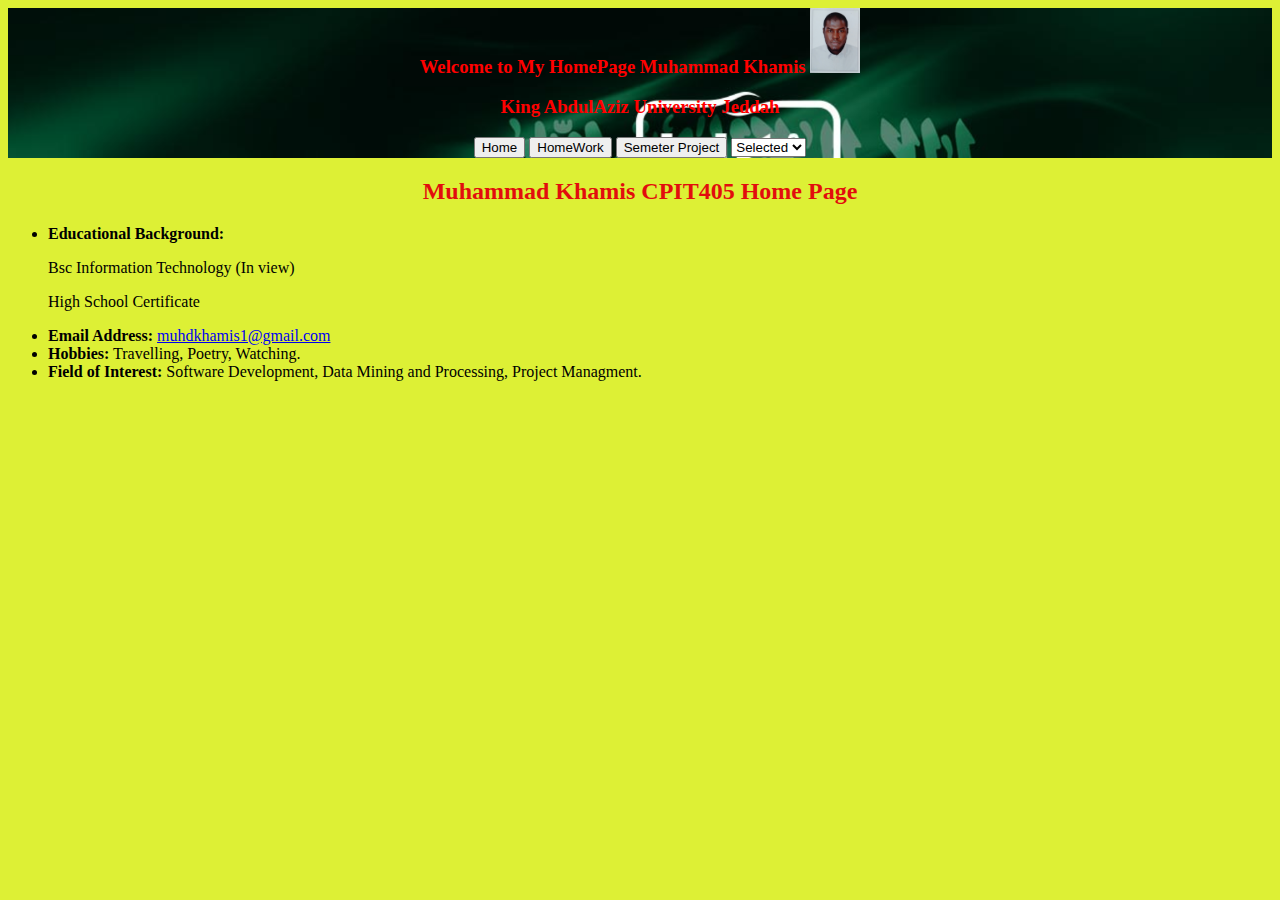
<file: index.html>
<html lang="en">
<head>
    <meta charset="UTF-8">
    <meta name="viewport" content="width=device-width, initial-scale=1.0">
    <title>Khamis HomePage</title>
</head>
<body style="background-size: cover; background-color: rgb(221, 240, 53);" >
    <header>
     
        <div name="mybanner" 
            width="100%" 
            height="150"  style="background-image: url(img/flag.png); background-size: cover; text-align: center;" 
            >
            <h3 style="color: red;">Welcome to My HomePage  Muhammad Khamis
            <img src="img/Khamis Passport.jpg" width="50" >
        </h3>
            <h3 style="color: red;"><strong>King AbdulAziz University Jeddah</strong></h3>

           <a href="index.html" class=""> <input type="button" value="Home" ></a>
            <a href="Homework.html" class=""><input type="button" value="HomeWork"></a>
            <a href="SemesterProject.html"><input  type="button" value="Semeter Project"></a>

            <select name="Courses" id="">
                <option selected>Selected</option>
                <option value="CPIT330">CPIT330</option>
                <option value="CPIT305">CPIT305</option>
                <option value="CPIT440">CPIT440</option>
                <option value="CPIT405">CPIT405</option>
            </select>
        </div>
  </header>

  <div class="homepage" id="homePage" style=" max-width: 100%;">
    <div style="text-align: center; color: rgb(226, 13, 13);" >
        <H2>Muhammad Khamis CPIT405 Home Page</H2>
    </div>  
<ul>
    <li>
        <strong class="">Educational Background:</strong>
    <p>Bsc Information Technology (In view)</p>
    <p>High School Certificate</p>
    </li>
    <li><strong>Email Address:</strong>
    <a href="#" class="">muhdkhamis1@gmail.com</a>
    </li>
    <li>
        <strong>Hobbies:</strong>
        Travelling, Poetry, Watching.
    </li>
    <li>
        <strong>Field of Interest:</strong>
        Software Development, Data Mining and Processing, Project Managment.
    </li>

</ul>

</div>
</body>
</html>


<!-- <body style="background-color: 6b7397;justify-content: center;">

    

</body> -->
</file>
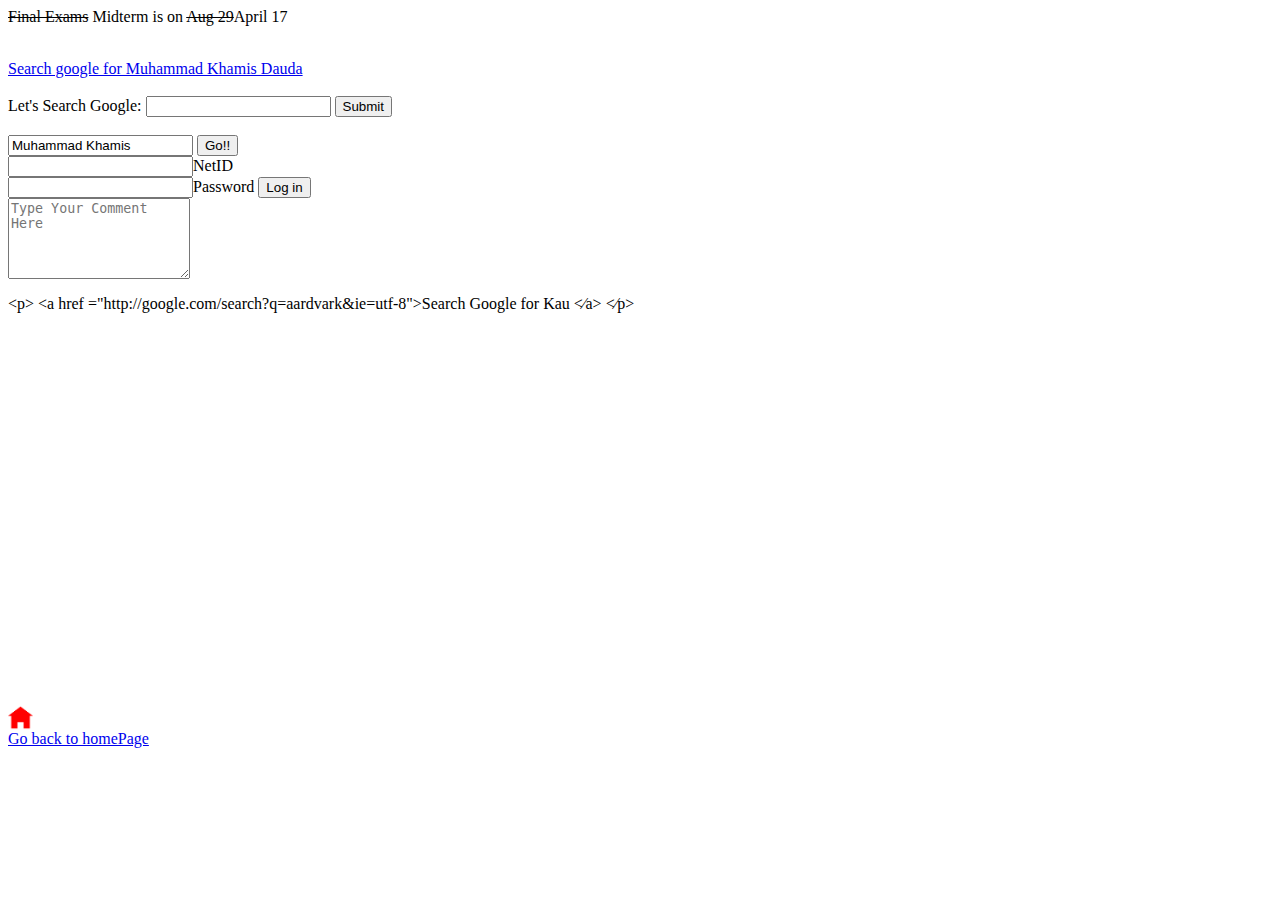
<file: homeAssignmet.html>
<html lang="en">
<head>
    <meta charset="UTF-8">
    <meta name="viewport" content="width=device-width, initial-scale=1.0">
    <title>HomeWork 1</title>
</head>
<body>
    <p><del>Final Exams</del> Midterm is on <del>Aug 29</del>April 17</p>
    <br>
    <a href="https://www.google.com/search?client=firefox-b-d&q=Muhammad+Khamis+Dauda" class="">Search google for Muhammad Khamis Dauda</a>
    <br>
    <br>
    <label for="searchgoogle">Let's Search Google:
        <input type="search" name="searchgoogle" id="">
        <input type="submit" value="Submit">
    </label>
    <br>
    <br>
    <input type="text" name="" id="" value="Muhammad Khamis">
    <input type="submit" value="Go!!">
    <br>
    <input type="text" name="" id="">NetID
    <br>
    <input type="password" name="" id="">Password
    <input type="submit" value="Log in">
    <br>
    <textarea name="comment" id="" cols="20" rows="5" placeholder="Type Your Comment Here"></textarea>

    <p> &lt;p&gt; &lt;a href ="http://google.com/search?q=aardvark&ie=utf-8"&gt;Search Google for Kau &lt;&#8260;a&gt; &lt;&#8260;p&gt;</p>
    
    <iframe width="640" height="360" src="https://www.youtube.com/embed/h4sWFJFge54" 
    frameborder="0" allow="accelerometer; autoplay; clipboard-write; encrypted-media; 
    gyroscope; picture-in-picture" allowfullscreen></iframe>
    
        

        <p><a href="index.html" class="">
        <img src="img/home.png" alt="go back to homepage" height="25px" width="25px">
        <br>
            Go back to homePage
        </a>
        </p>
</body>
</html>
</file>
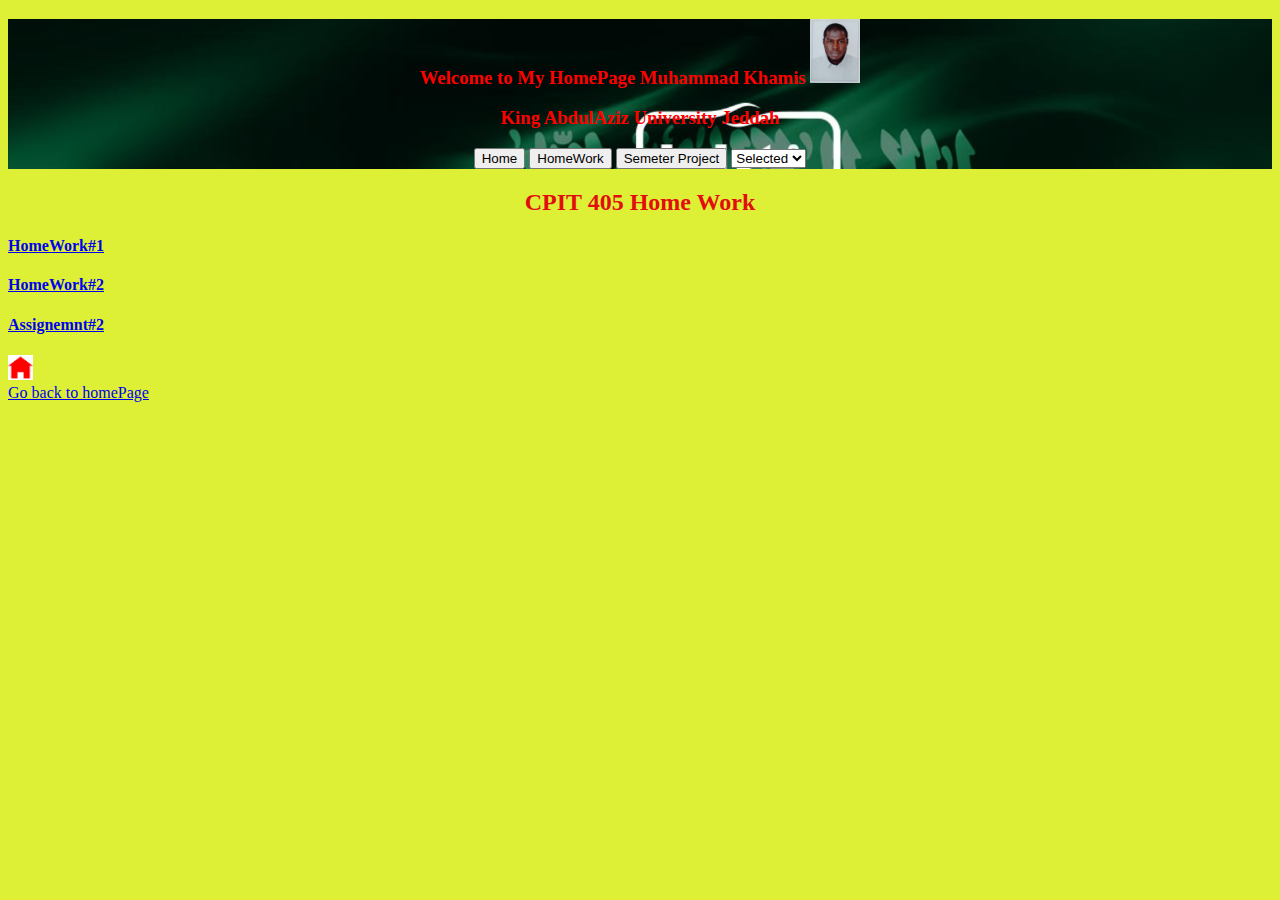
<file: Homework.html>
<!DOCTYPE html>
<html lang="en">
<head>
    <meta charset="UTF-8">
    <meta name="viewport" content="width=device-width, initial-scale=1.0">
    <title>Document</title>
</head>
<body style="background-size: cover; background-color: rgb(221, 240, 53);">
    <header>
     
        <div name="mybanner" 
            width="100%" 
            height="150"  style="background-image: url(img/flag.png); background-size: cover; text-align: center;" 
            >
            <h3 style="color: red;">Welcome to My HomePage  Muhammad Khamis
            <img src="img/Khamis Passport.jpg" width="50" >
        </h3>
            <h3 style="color: red;"><strong>King AbdulAziz University Jeddah</strong></h3>

           <a href="index.html" class=""> <input type="button" value="Home" ></a>
           <a href="Homework.html" class=""><input type="button" value="HomeWork"></a>
            <a href="SemesterProject.html"><input  type="button" value="Semeter Project"></a>
            <select name="Courses" id="">
                <option selected>Selected</option>
                <option value="CPIT330">CPIT330</option>
                <option value="CPIT305">CPIT305</option>
                <option value="CPIT440">CPIT440</option>
                <option value="CPIT405">CPIT405</option>
            </select>
        </div>
  </header>
  
  <div class="homepage" id="homePage" style=" max-width: 100%;">
    <div style="text-align: center; color: rgb(226, 13, 13)">
        <H2>CPIT 405 Home Work</H2>
    </div>  

<h4><a href="homeAssignmet.html" class="">HomeWork#1</a></h4>
<h4><a href="Takehome.html" class="">HomeWork#2</a></h4>
      <h4><a href="kabsa.html">Assignemnt#2</a></h4>
    <p><a href="index.html" class="">
    <img src="img/home.png" alt="go back to homepage" height="25px" width="25px">
    <br>
        Go back to homePage
    </a>
    </p>

</div>
</body>
</html>
</file>
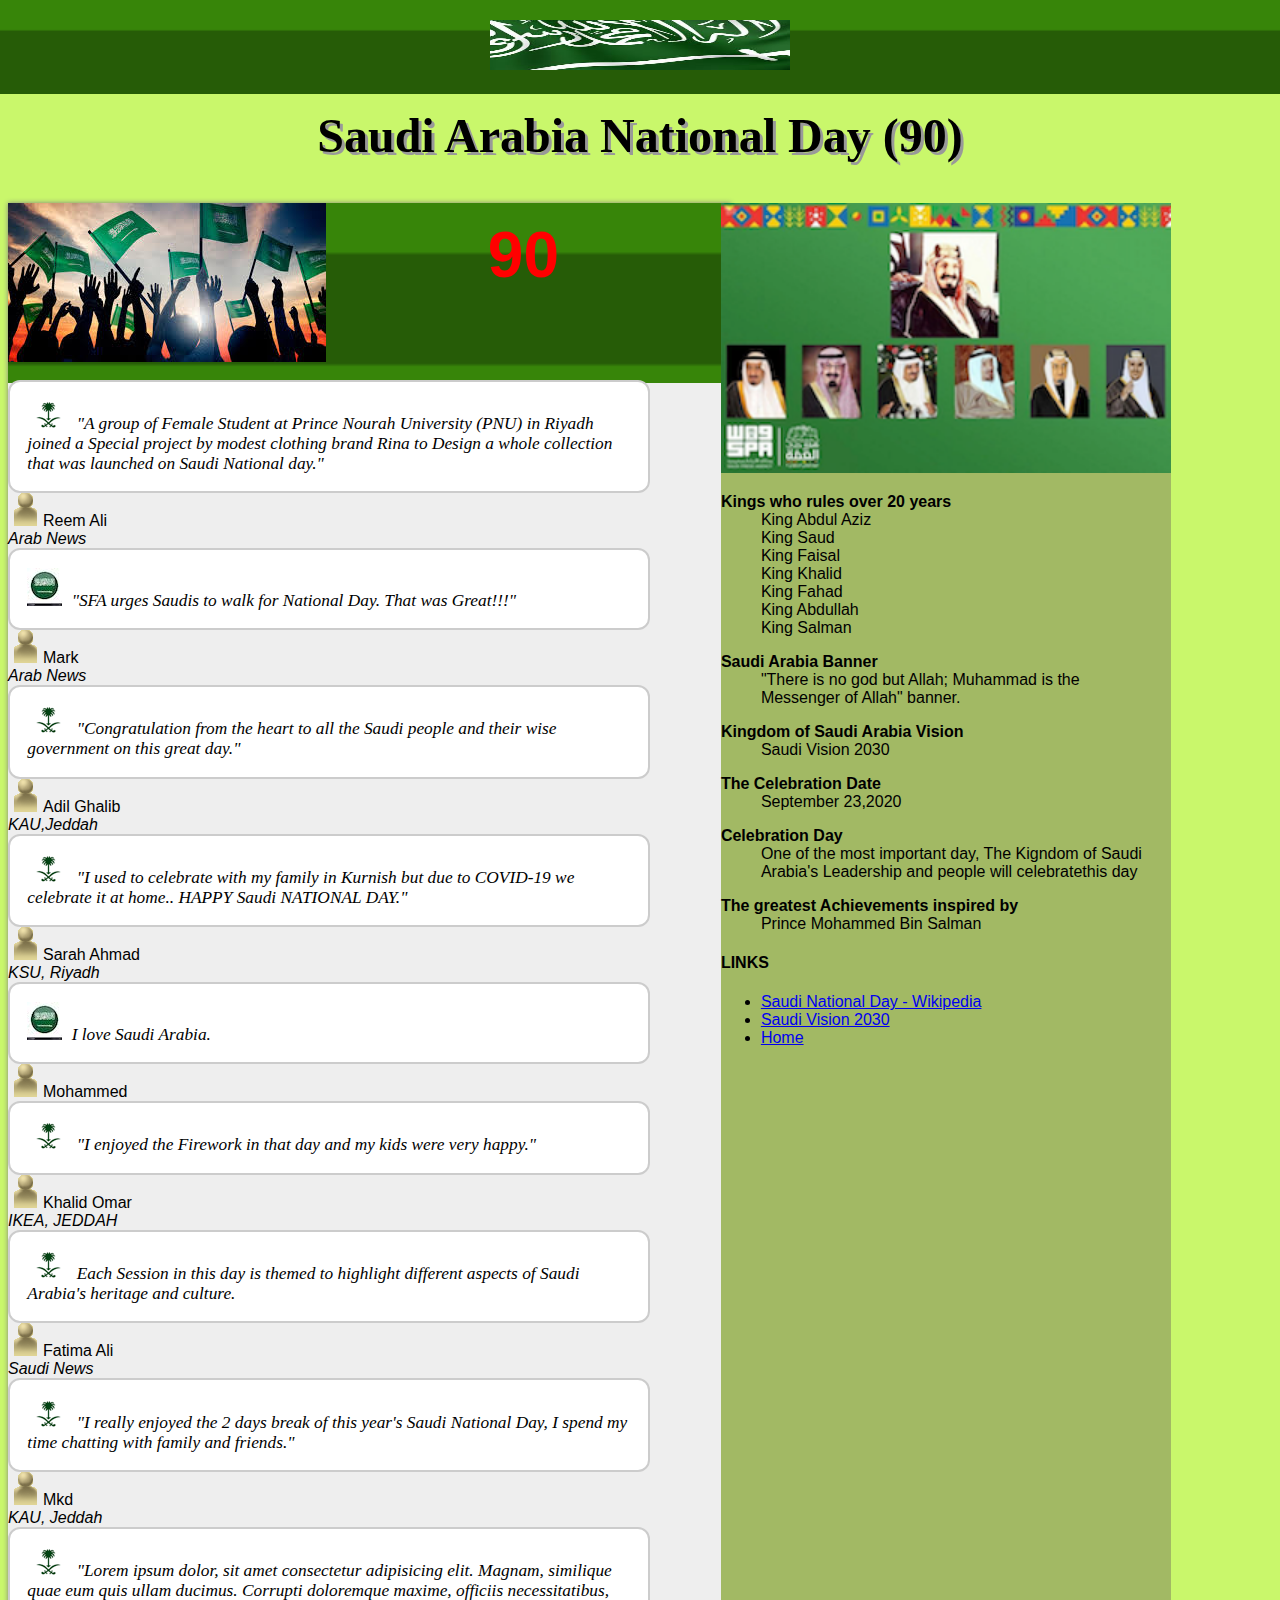
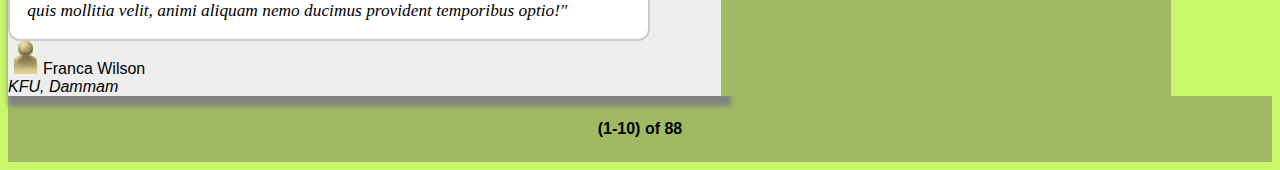
<file: N_day.html>
<!DOCTYPE html>
<html lang="en">
<head>
    <meta charset="UTF-8">
    <meta name="viewport" content="width=device-width, initial-scale=1.0">
    <title>The Saudi National Day</title>
    <link rel="stylesheet" href="style.css">
   
</head>
<body>
    
    <header>
        <img src="img/rancidbanner1.png" alt=""  height="50" width="300">
    </header>

    <div>
    <section class="banner">
        <h2>Saudi Arabia National Day (90)</h2>
    </section>
    </div>
    <main>
        <aside class="flex-class">

            <aside class="flex-nested">
                <div class="flextoleft">
                    <img src="img/freshlarge.png" alt="" >
                   
                </div>
                <div class="number">90</div>
                <br>
                
                <div class="comment">
                    <cite>
                       <img src="img/fresh.gif" alt="">
                       <span>"A group of Female Student at Prince Nourah University
                           (PNU) in Riyadh joined a Special project by modest clothing 
                           brand Rina to Design a whole collection that was launched on Saudi National day."</span>
                    </cite>
               </div>
               <div class="owner">
                <img src="img/critic.gif" alt="">Reem Ali 
                <br>
                <span>Arab News </span>
               </div>

               <div class="comment-rest">
                <cite>
                   <img src="img/rotten.gif" alt="">
                   <span>"SFA urges Saudis to walk for National Day. That was Great!!!"</span>
                </cite>
           </div>
           <div class="owner">
            <img src="img/critic.gif" alt="">Mark
            <br>
            <span>Arab News</span>
           </div>

                    <div class="comment-rest">
                        <cite>
                        <img src="img/fresh.gif" alt="">
                        <span>"Congratulation from the heart to all the Saudi people and their wise
                            government on this great day."
                        </span>
                        </cite>
                </div>
                <div class="owner">
                    <img src="img/critic.gif" alt="">Adil Ghalib
                    <br>
                    <span>KAU,Jeddah</span>
                </div>

                    <div class="comment-rest">
                        <cite>
                        <img src="img/fresh.gif" alt="">
                        <span>"I used to celebrate with my family in Kurnish but due to 
                            COVID-19 we celebrate it at home.. HAPPY Saudi NATIONAL DAY."
                        </span>
                        </cite>
                </div>
                <div class="owner">
                    <img src="img/critic.gif" alt="">Sarah Ahmad
                    <br>
                    <span>KSU, Riyadh</span>
                </div>


                <div class="comment-rest">
                    <cite>
                       <img src="img/rotten.gif" alt="">
                       <span>I love Saudi Arabia.</span>
                    </cite>
               </div>
               <div class="owner">
                <img src="img/critic.gif" alt="">Mohammed
               
               </div>


                        <div class="comment-rest">
                            <cite>
                            <img src="img/fresh.gif" alt="">
                            <span>"I enjoyed the Firework in that day and my kids were very happy."
                            </span>
                            </cite>
                    </div>
                    <div class="owner">
                        <img src="img/critic.gif" alt="">Khalid Omar
                        <br>
                        <span>IKEA, JEDDAH</span>
                    </div>


                    <div class="comment-rest">
                        <cite>
                        <img src="img/fresh.gif" alt="">
                        <span>Each Session in this day is themed to highlight different aspects of 
                            Saudi Arabia's heritage and culture.
                        </span>
                        </cite>
                </div>
                <div class="owner">
                    <img src="img/critic.gif" alt="">Fatima Ali
                    <br>
                    <span>Saudi News</span>
                </div>

                <div class="comment-rest">
                    <cite>
                    <img src="img/fresh.gif" alt="">
                    <span>"I really enjoyed the 2 days break of this year's Saudi National Day,
                        I spend my time chatting with family and friends."
                    </span>
                    </cite>
            </div>
            <div class="owner">
                <img src="img/critic.gif" alt="">Mkd
                <br>
                <span>KAU, Jeddah</span>
            </div>

            <div class="comment-rest">
                <cite>
                <img src="img/fresh.gif" alt="">
                <span>"Lorem ipsum dolor, sit amet consectetur adipisicing elit. 
                    Magnam, similique quae eum quis ullam ducimus. 
                    Corrupti doloremque maxime, officiis necessitatibus, 
                    quis mollitia velit, 
                    animi aliquam nemo ducimus provident temporibus optio!"
                </span>
                </cite>
                </div>
                <div class="owner">
                    <img src="img/critic.gif" alt="">Franca Wilson
                    <br>
                    <span>KFU, Dammam</span>
                </div>
            </aside>
                
               <aside class="flex-second">
                <img src="img/NationalDay.png" alt="" width="450">

                <dl>
                    <dt>Kings who rules over 20 years</dt>
                        <dd>King Abdul Aziz</dd>
                        <dd>King Saud</dd>
                        <dd>King Faisal</dd>
                        <dd>King Khalid</dd>
                        <dd>King Fahad</dd>
                        <dd>King Abdullah</dd>
                        <dd>King Salman</dd>

                </dl>
                <dl>
                    
                    <dt>Saudi Arabia Banner</dt>
                    <dd>"There is no god but Allah; 
                        Muhammad is the <br> Messenger of Allah" banner.</dd>
                </dl>
                <dl>
                    <dt>Kingdom of Saudi Arabia Vision</dt>
                    <dd>Saudi Vision 2030</dd>
                </dl>
                <dl>
                    <dt>The Celebration Date</dt>
                    <dd>September 23,2020</dd>
                </dl>
                <dl>
                   <dt> Celebration Day</dt>
                <dd>One of the most important day, The Kigndom of Saudi <br> 
                    Arabia's Leadership and people will celebratethis day</dd>
                </dl>
                <dl>
                    <dt>The greatest Achievements inspired by</dt>
                    <dd>Prince Mohammed Bin Salman</dd>
                </dl>

                <h4>LINKS</h4>
                <ul>
                    <li><a href="https://en.wikipedia.org/wiki/Saudi_National_Day">
                        Saudi National Day - Wikipedia</a></li>
                    <li><a href="https://vision2030.gov.sa/en">
                        Saudi Vision 2030</a></li>
                    <li><a href="index.html">Home</a></li>
                </ul>
            </aside>
        </aside>
        
    </main>
    <footer>
        <p>(1-10) of 88</p>
    </footer>
</body>
</html>
</file>
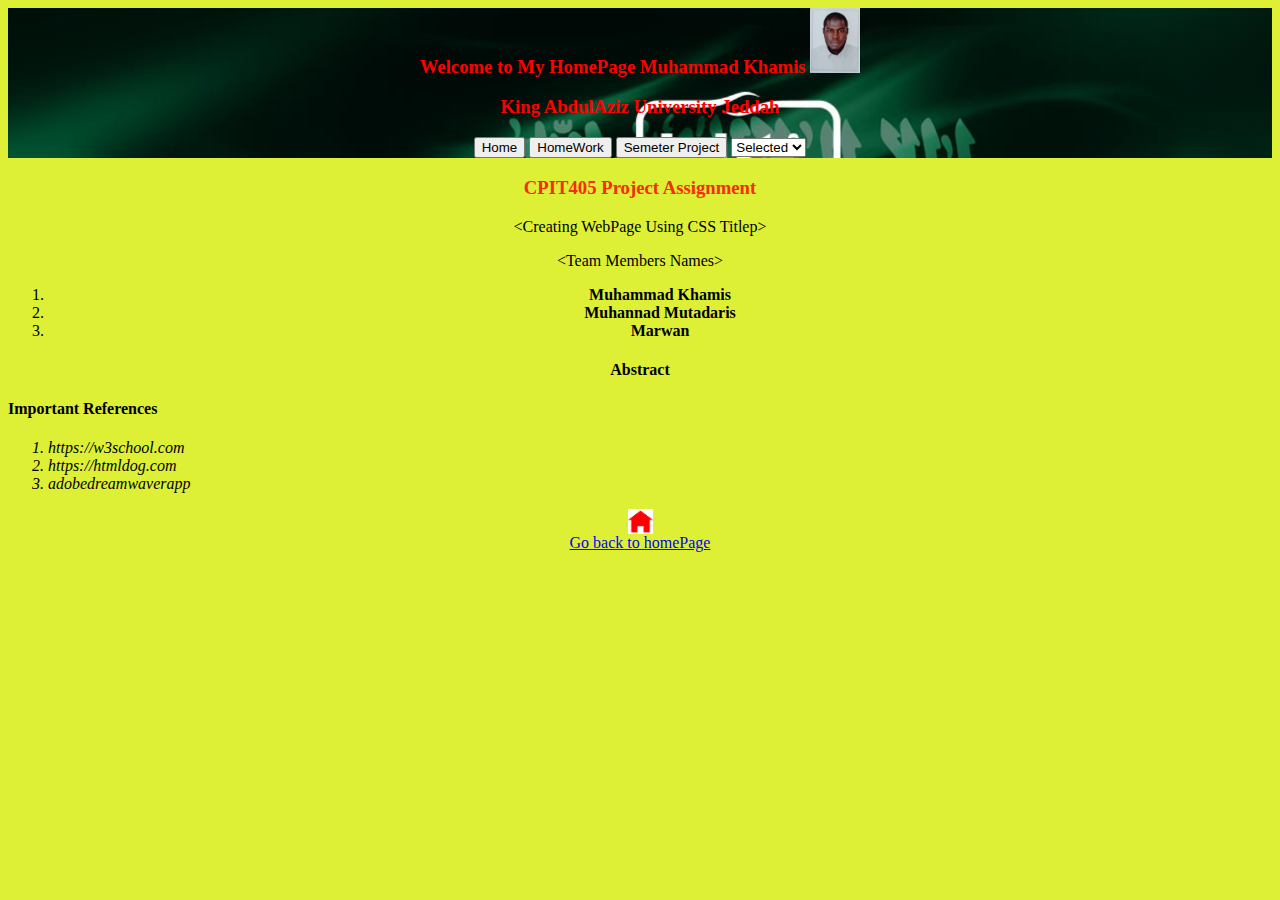
<file: SemesterProject.html>
<html lang="en">
<head>
    <meta charset="UTF-8">
    <meta name="viewport" content="width=device-width, initial-scale=1.0">
    <title>Semester Project</title>
</head>
<body style="background-size: cover; background-color: rgb(221, 240, 53);">
    <header>
     
        <div name="mybanner" 
            width="100%" 
            height="150"  style="background-image: url(img/flag.png); background-size: cover; text-align: center;" 
            >
            <h3 style="color: red;">Welcome to My HomePage  Muhammad Khamis
            <img src="img/Khamis Passport.jpg" width="50" >
        </h3>
            <h3 style="color: red;"><strong>King AbdulAziz University Jeddah</strong></h3>

           <a href="index.html" class=""> <input type="button" value="Home" ></a>
           <a href="Homework.html" class=""><input type="button" value="HomeWork"></a>
            <a href="SemesterProject.html"><input  type="button" value="Semeter Project"></a>
            <select name="Courses" id="">
                <option selected>Selected</option>
                <option value="CPIT330">CPIT330</option>
                <option value="CPIT305">CPIT305</option>
                <option value="CPIT440">CPIT440</option>
                <option value="CPIT405">CPIT405</option>
            </select>
        </div>
  </header>
    <div style="text-align: center; ">
    <h3 style="color: rgb(245, 45, 10);">CPIT405 Project Assignment </h3>
    <p> &lt;Creating WebPage Using CSS Titlep&gt;</p>
    <p>&lt;Team Members Names&gt;</p>
    <ol>
        <li><strong> Muhammad Khamis</strong></li>
        <li><strong> Muhannad Mutadaris</strong></li>
        <li><strong> Marwan</strong></li>
    </ol>
    <h4>Abstract</h4>
    <div style=" text-align: left;">
    <h4>Important References</h4>
    <cite>
        <ol>
            <li>https://w3school.com</li>
            <li>https://htmldog.com</li>
            <li>adobedreamwaverapp</li>
        </ol>
    </cite>
    </div>
    <p><a href="index.html" class="">
        <img src="img/home.png" alt="go back to homepage" height="25px" width="25px">
        <br>
            Go back to homePage
        </a>
        </p>
</div>
</body>
</html>
</file>
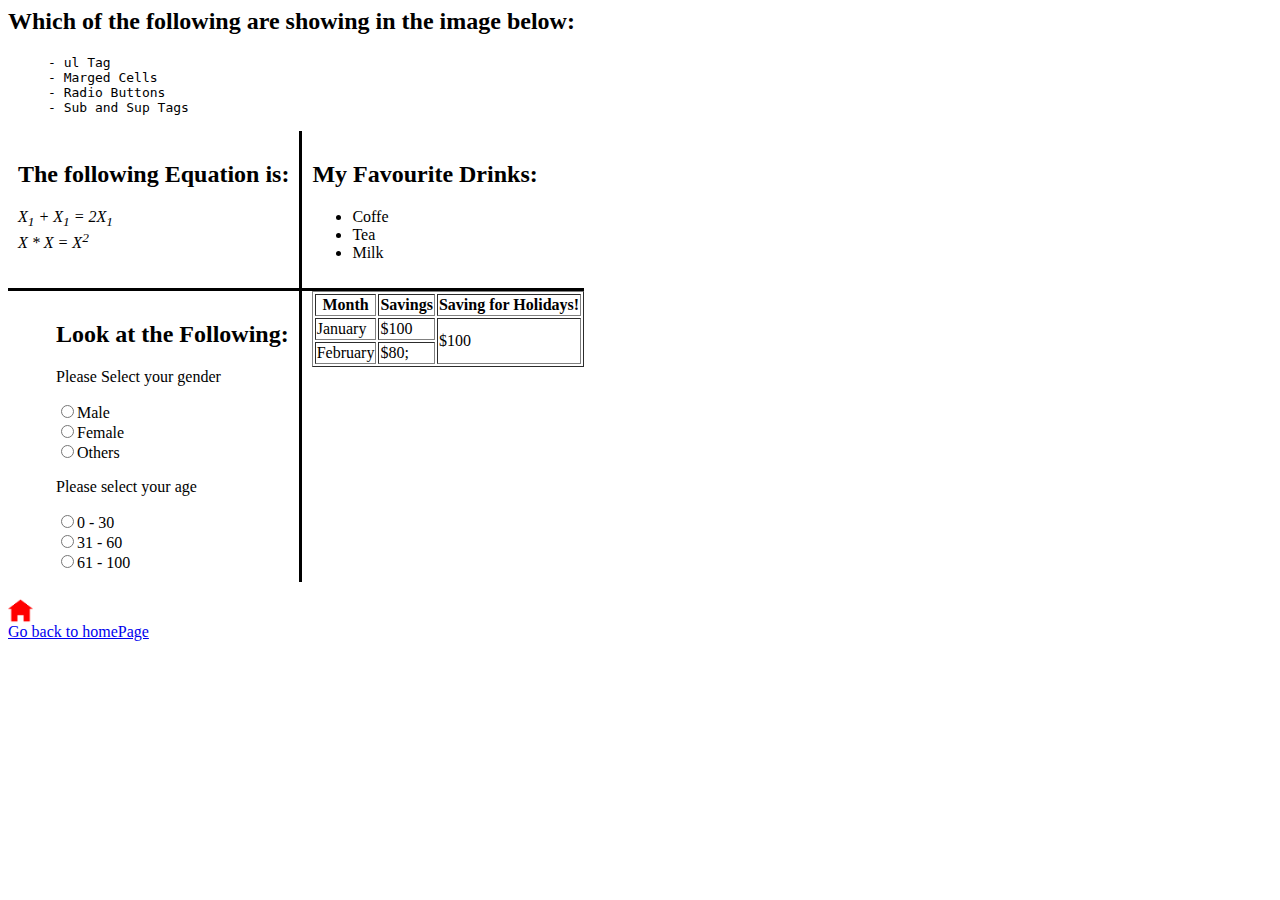
<file: Takehome.html>
<html lang="en">
<head>
    <meta charset="UTF-8">
    <meta name="viewport" content="width=device-width, initial-scale=1.0">
    <title>HomeWork 2</title>
</head>
<body>
    <h2>Which of the following are showing in the image below:</h2>
    <ul style="list-style:none;">
        <code>
        <li>- ul Tag</li>
        <li>- Marged Cells</li>
        <li>- Radio Buttons</li>
        <li>- Sub and Sup Tags</li>
    </code>
    </ul>

    <div style="display: table; ">
        
        <div id="equation" style="float: left;  padding: 10px;">
            <span title="Sub and Sup Tag">
            <h2>The following Equation is:</h2>
            <var>X<sub>1</sub> + X<sub>1</sub> = 2X<sub>1</sub></var>
            <br>
            <var>X * X = X<sup>2</sup></var>
        </span>
        </div>  

        <div id="drinks" style="float: left; padding: 10px; border-left: solid; ">
            <span title="My Favourite Drinks">
                <h2>My Favourite Drinks: </h2>
                <ul>
                    <li>
                        Coffe
                    </li>
                    <li>Tea</li>
                    <li>Milk</li>
                </ul>
        </span>
        </div>

    </div>
    <div style="display: table; border-top: solid;">
        
        <div  style="float: left;  padding: 10px; margin-left: 38px; border-right: solid;">
            <span title="Gender and Age">
            <h2>Look at the Following:</h2>
            <p>Please Select your gender</p>
            <input type="radio" name="Male" id="">Male <br>
            <input type="radio" name="Female" id="">Female <br>
            <input type="radio" name="Others" id="">Others
            <p>Please select your age</p>
            <input type="radio" name="" id="">0 - 30 <br>
            <input type="radio" name="" id="">31 - 60 <br>
            <input type="radio" name="" id="">61 - 100

        </span>
        </div>  

        <div   style="float: left; padding-left: 10px;">
            <span title="Calender">
                <table width="225" border="1" cellspacing="2" " >
                    <tr>
                      <th width="5" scope="col">Month</th>
                      <th width="7" scope="col">Savings</th>
                      <th width="66" nowrap="nowrap" scope="col">Saving for Holidays!</th>
                    </tr>
                    <tr>
                      <td>January</td>
                      <td>$100</td>
                      <td rowspan="2">$100</td>
                    </tr>
                    <tr>
                      <td>February</td>
                      <td>$80;</td>
                     
                    </tr>
                  </table>
        </span>
        </div>

    </div>
    <p><a href="index.html" class="">
    <img src="img/home.png" alt="go back to homepage" height="25px" width="25px">
    <br>
        Go back to homePage
    </a>
    </p>
</body>
</html>
</file>
<file: style.css>
body{
    font-size: 12pt;
    background-image: url(img/bg.png);
    font-family: Arial, Helvetica, sans-serif;
    align-content: stretch;
}
header{
    background-image: url(img/rancidbannerbg.png);
    background-size: 50px;
    background-repeat: repeat-x;
    padding: 20px;
    text-align: center;
    position: fixed;
    max-width: 100%;
    
    top: 0px;
    left: 0px;
    right: 0px;
}
.banner{
    text-align: center;
    font-size: 24pt;
    font-family: Georgia, 'Times New Roman', Times, serif;
    position:relative;
    margin-top: 100px;
    text-shadow: 3px 3px 0px #999999;
    
    
}


aside.flex-class{
    display: flex;
  width: 92%;
 
}
aside.flex-class .flex-nested{
  background-image: url(img/rancidbannerbg.png);
  background-size: 83px;
  flex-direction: row;
  width: 55%;

  background-repeat: repeat-x;
text-align: center;
align-items: center;

}
aside.flex-class .flex-nested .number{
    font-size: 48pt;
    font-weight: bold;
    color: red;
    text-align: center;
    margin-top: 15px;
    display: block;
}
aside>div.flextoleft{
    float: left;
    padding-left: 0;
    padding-top: 0;
    
}
/* aside>div.flextoright{
    float: right;
    padding-right: 0;
    padding-top: 0;
} */
aside>aside.flex-nested{
flex-direction: column;
flex: 55%;
background-color: #eeeeee;
box-shadow: 5px 5px 5px 5px gray;


}
aside>aside.flex-second{
    flex-direction: column;
    background-color: #A2B964;
    font-size: 12pt;
    font-family: Arial, Helvetica, sans-serif;
}
.comment{
    text-align: left;
    margin-top: 70px;
    display: block;
    border: 2px;
    border-radius: 12px;
    box-sizing: border-box;
    border-style: solid;
    width: 90%;
    padding: 1em;
   background-color: #FFFFFF;
   border-color: #cccccc;
   font-size: 13pt;
   font-family: Georgia, 'Times New Roman', Times, serif;
}
.comment>cite span{
    quotes: initial;
    margin-left: 5px;
}
.owner{
    text-align: left;
    font-style: normal;
}
.owner span{
    font-style: italic;
}
.comment-rest{
    text-align: left;
    display: block;
    border: 2px;
    border-radius: 12px;
    box-sizing: border-box;
    border-style: solid;
    width: 90%;
    padding: 1em;
   background-color: #FFFFFF;
   border-color: #cccccc;
   font-size: 13pt;
   font-family: Georgia, 'Times New Roman', Times, serif;
}
.comment-rest>cite span{
    quotes: initial;
    margin-left: 5px;
}
dt{
    font-weight: bold;
    
}
dd{
    margin-right: 15px;
   
}
footer{
    text-align: center;
    font-weight: bold;
    background-color: #A2B964;
    padding: 0.5em;
}
</file>
